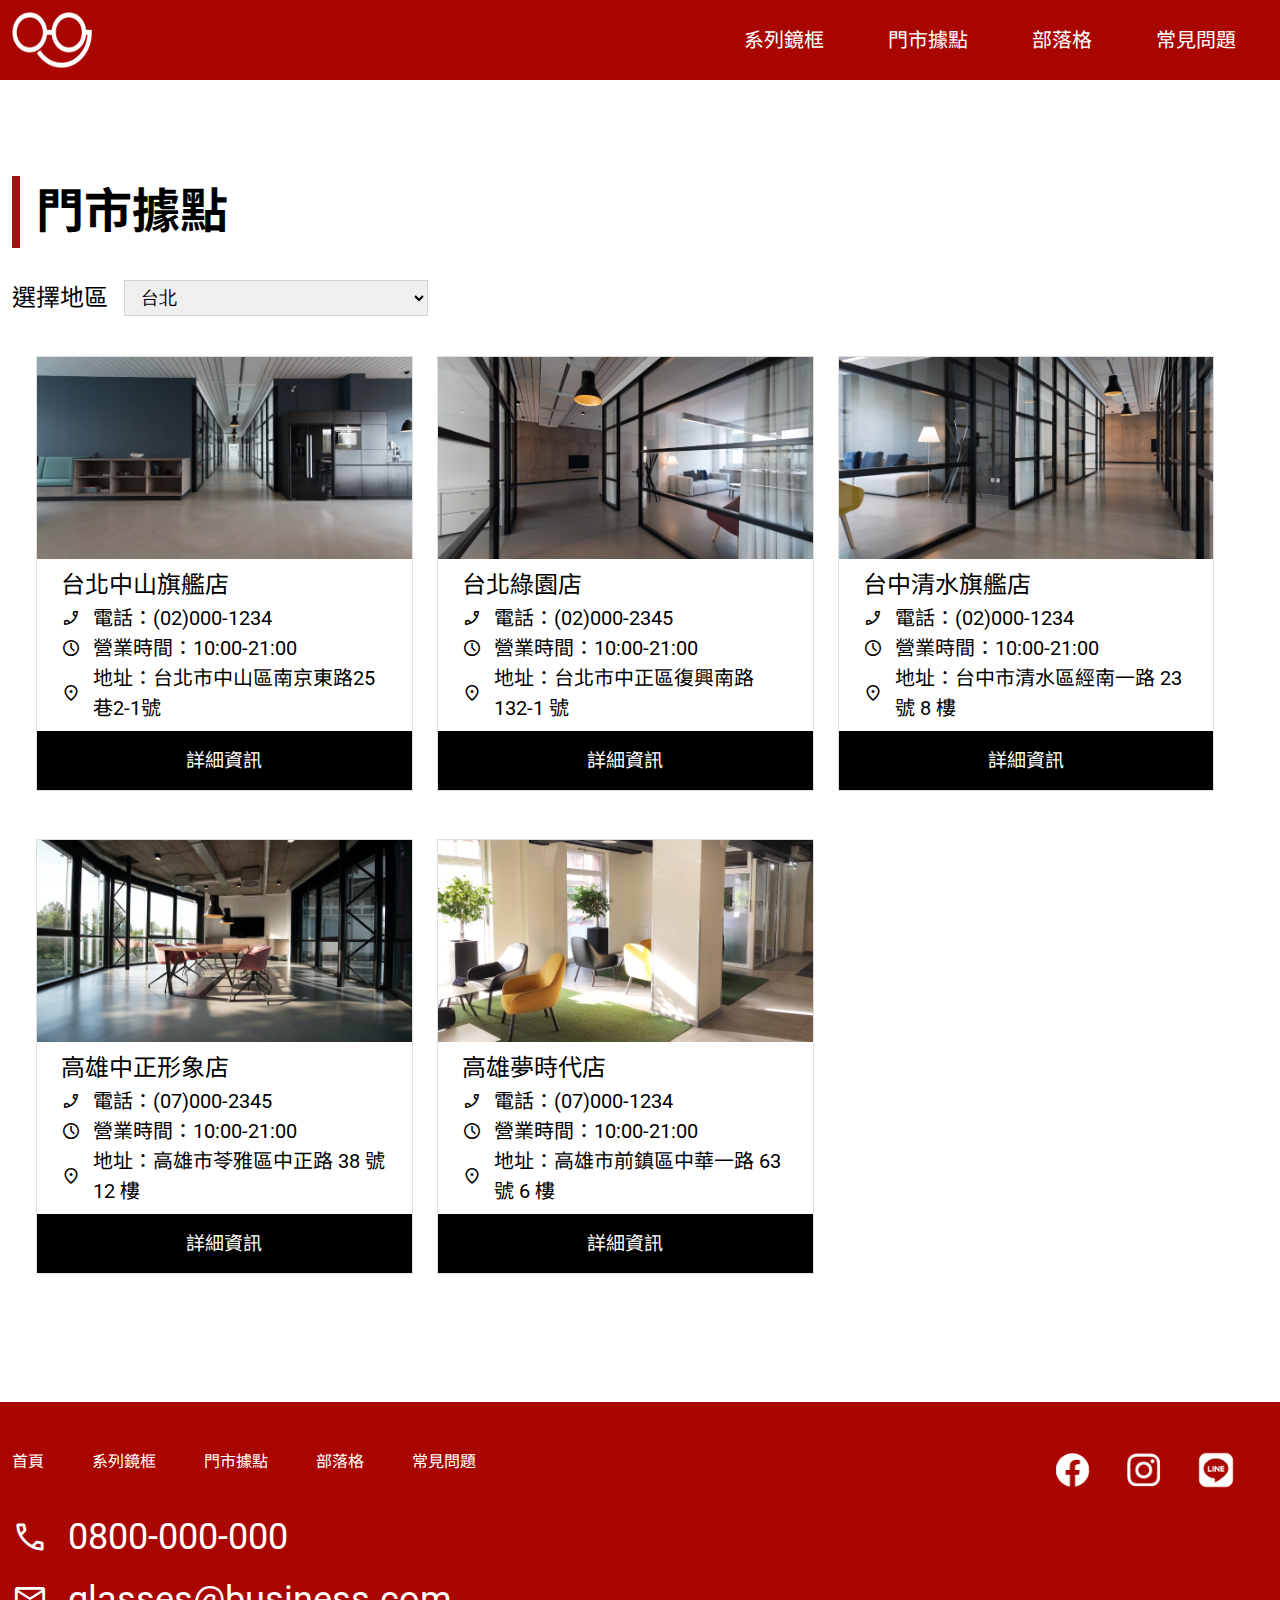
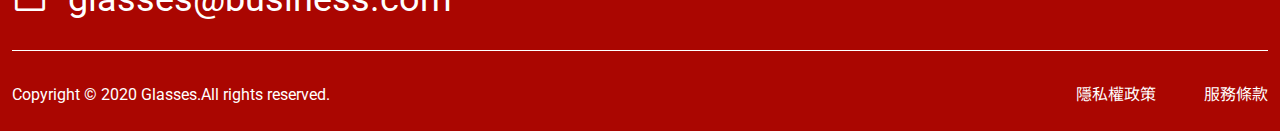
<file: store.html>
<!DOCTYPE html>
<html lang="en">

<head>
  <meta charset="UTF-8">
  <meta name="viewport" content="width=device-width, initial-scale=1.0">
  <meta http-equiv="X-UA-Compatible" content="ie=edge">
  <title>門市</title>
  <link rel="stylesheet" href="https://fonts.googleapis.com/css2?family=Material+Symbols+Outlined:opsz,wght,FILL,GRAD@48,400,0,0" />
  <link rel="stylesheet" href="./assets/style/all.css">
</head>

<body>
  <div class="bg-red">
    <header class="header container">
      <a href="index.html"><img src="./assets/images/logo-white.png" alt="logo"></a>
      <ul class="headerMenu">
        <li><a href="#">系列鏡框</a></li>
        <li><a href="store.html">門市據點</a></li>
        <li><a href="#">部落格</a></li>
        <li><a href="#">常見問題</a></li>
      </ul>
    </header>
  </div>


  
<div class="store container">
    <h2>門市據點</h2>
    <div class="d-flex choose">
        <p>選擇地區</p>
        <select value="請選擇地區">
            <option value="請選擇地區" disabled>請選擇地區</option>
            <option value="台北">台北</option>
            <option value="台中">台中</option>
            <option value="高雄">高雄</option>
        </select>
    </div>
    <ul class="d-flex">
        <li>
            <img src="./assets/images/store-1.png" alt="台北中山旗艦店">
            <div class="storeCardContent">
                <h3>台北中山旗艦店</h3>
                <div class="d-flex storeCardContentAlign">
                    <span class="material-symbols-outlined storeCardContentIcon">
                        phone_enabled
                    </span>
                    <p class="storeCardContentText">電話：(02)000-1234</p>
                </div>
                <div class="d-flex storeCardContentAlign">
                    <span class="material-symbols-outlined storeCardContentIcon">
                        schedule
                    </span>
                    <p class="storeCardContentText">營業時間：10:00-21:00</p>
                </div>
                <div class="d-flex storeCardContentAlign">
                    <span class="material-symbols-outlined storeCardContentIcon">
                        location_on
                    </span>
                    <p class="storeCardContentText">地址：台北市中山區南京東路25巷2-1號</p>
                </div>
            </div>
            <a href="#">詳細資訊</a>
        </li>
        <li>
            <img src="./assets/images/store-2.png" alt="台北綠園店">
            <div class="storeCardContent">
                <h3>台北綠園店</h3>
                <div class="d-flex storeCardContentAlign">
                    <span class="material-symbols-outlined storeCardContentIcon">
                        phone_enabled
                    </span>
                    <p class="storeCardContentText">電話：(02)000-2345</p>
                </div>
                <div class="d-flex storeCardContentAlign">
                    <span class="material-symbols-outlined storeCardContentIcon">
                        schedule
                    </span>
                    <p class="storeCardContentText">營業時間：10:00-21:00</p>
                </div>
                <div class="d-flex storeCardContentAlign">
                    <span class="material-symbols-outlined storeCardContentIcon">
                        location_on
                    </span>
                    <p class="storeCardContentText">地址：台北市中正區復興南路 132-1 號</p>
                </div>
            </div>
            <a href="#">詳細資訊</a>
        </li>
        <li>
            <img src="./assets/images/store-3.png" alt="台中清水旗艦店">
            <div class="storeCardContent">
                <h3>台中清水旗艦店</h3>
                <div class="d-flex storeCardContentAlign">
                    <span class="material-symbols-outlined storeCardContentIcon">
                        phone_enabled
                    </span>
                    <p class="storeCardContentText">電話：(02)000-1234</p>
                </div>
                <div class="d-flex storeCardContentAlign">
                    <span class="material-symbols-outlined storeCardContentIcon">
                        schedule
                    </span>
                    <p class="storeCardContentText">營業時間：10:00-21:00</p>
                </div>
                <div class="d-flex storeCardContentAlign">
                    <span class="material-symbols-outlined storeCardContentIcon">
                        location_on
                    </span>
                    <p class="storeCardContentText">地址：台中市清水區經南一路 23 號 8 樓</p>
                </div>
            </div>
            <a href="#">詳細資訊</a>
        </li>
        <li>
            <img src="./assets/images/store-4.png" alt="高雄中正形象店">
            <div class="storeCardContent">
                <h3>高雄中正形象店</h3>
                <div class="d-flex storeCardContentAlign">
                    <span class="material-symbols-outlined storeCardContentIcon">
                        phone_enabled
                    </span>
                    <p class="storeCardContentText">電話：(07)000-2345</p>
                </div>
                <div class="d-flex storeCardContentAlign">
                    <span class="material-symbols-outlined storeCardContentIcon">
                        schedule
                    </span>
                    <p class="storeCardContentText">營業時間：10:00-21:00</p>
                </div>
                <div class="d-flex storeCardContentAlign">
                    <span class="material-symbols-outlined storeCardContentIcon">
                        location_on
                    </span>
                    <p class="storeCardContentText">地址：高雄市苓雅區中正路 38 號 12 樓</p>
                </div>
            </div>
            <a href="#">詳細資訊</a>
        </li>
        <li>
            <img src="./assets/images/store-5.png" alt="高雄夢時代店">
            <div class="storeCardContent">
                <h3>高雄夢時代店</h3>
                <div class="d-flex storeCardContentAlign">
                    <span class="material-symbols-outlined storeCardContentIcon">
                        phone_enabled
                    </span>
                    <p class="storeCardContentText">電話：(07)000-1234</p>
                </div>
                <div class="d-flex storeCardContentAlign">
                    <span class="material-symbols-outlined storeCardContentIcon">
                        schedule
                    </span>
                    <p class="storeCardContentText">營業時間：10:00-21:00</p>
                </div>
                <div class="d-flex storeCardContentAlign">
                    <span class="material-symbols-outlined storeCardContentIcon">
                        location_on
                    </span>
                    <p class="storeCardContentText">地址：高雄市前鎮區中華一路 63 號 6 樓</p>
                </div>
            </div>
            <a href="#">詳細資訊</a>
        </li>
    </ul>
</div>

  <div class="bg-red">
    <footer class="footer container">
      <div class="d-flex footerContent">
        <div>
          <ul class="footeMenu d-flex">
            <li><a href="index.html">首頁</a></li>
            <li><a href="#">系列鏡框</a></li>
            <li><a href="store.html">門市據點</a></li>
            <li><a href="#">部落格</a></li>
            <li><a href="#">常見問題</a></li>
          </ul>
          <ul class="connection">
            <li class="d-flex">
              <span class="material-symbols-outlined">
                call
              </span>
              <a href="tel:+886-800000000">0800-000-000</a>
            </li>
            <li class="d-flex">
              <span class="material-symbols-outlined">
                mail
              </span>
              <a href="mailto:glasses@business.com">glasses@business.com</a>
            </li>
          </ul>
        </div>
        <ul class="d-flex connectionImg">
          <li><a href="#"><img src="./assets/images/ic-social-fb.png" alt="fb"></a></li>
          <li><a href="#"><img src="./assets/images/ic_social_ig.png" alt="ig"></a></li>
          <li><a href="#"><img src="./assets/images/ic_social_line.png" alt="line"></a></li>
        </ul>
      </div>
      <div class="footerTrxt d-flex">
        <p>Copyright © 2020 Glasses.All rights reserved.</p>
        <div class="d-flex">
          <p class="mr-6">隱私權政策</p>
          <p>服務條款</p>
        </div>
      </div>
    </footer>
  </div>
  
  <script src="./assets/js/vendors.js"></script>
  <script src="./assets/js/all.js"></script>
</body>

</html>
</file>
<file: assets/style/all.css>
@charset "UTF-8";
@import url("https://fonts.googleapis.com/css2?family=Noto+Sans+TC:wght@400;500;700&family=Roboto:ital,wght@0,400;0,500;0,700;0,900;1,900&display=swap");
/* http://meyerweb.com/eric/tools/css/reset/ 
   v2.0 | 20110126
   License: none (public domain)
*/
html, body, div, span, applet, object, iframe,
h1, h2, h3, h4, h5, h6, p, blockquote, pre,
a, abbr, acronym, address, big, cite, code,
del, dfn, em, img, ins, kbd, q, s, samp,
small, strike, strong, sub, sup, tt, var,
b, u, i, center,
dl, dt, dd, ol, ul, li,
fieldset, form, label, legend,
table, caption, tbody, tfoot, thead, tr, th, td,
article, aside, canvas, details, embed,
figure, figcaption, footer, header, hgroup,
menu, nav, output, ruby, section, summary,
time, mark, audio, video {
  margin: 0;
  padding: 0;
  border: 0;
  font-size: 100%;
  font: inherit;
  vertical-align: baseline; }

/* HTML5 display-role reset for older browsers */
article, aside, details, figcaption, figure,
footer, header, hgroup, menu, nav, section {
  display: block; }

body {
  line-height: 1; }

ol, ul {
  list-style: none; }

blockquote, q {
  quotes: none; }

blockquote:before, blockquote:after,
q:before, q:after {
  content: '';
  content: none; }

table {
  border-collapse: collapse;
  border-spacing: 0; }

/* 盒模型 */
*,
*::before,
*::after {
  -webkit-box-sizing: border-box;
          box-sizing: border-box; }

/* 使圖片沒有間距 */
img {
  vertical-align: middle;
  max-width: 100%;
  height: auto; }

body {
  font-family: 'Roboto', 'Noto Sans TC', sans-serif;
  line-height: 1.5; }

a {
  display: block;
  text-decoration: none; }

.bg-red {
  background: #AA0601; }

.container {
  max-width: 1320px;
  margin: 0 auto;
  padding: 0 12px; }

.d-flex {
  display: -webkit-box;
  display: -ms-flexbox;
  display: flex; }

.mr-6 {
  margin-right: 48px; }

.header {
  display: -webkit-box;
  display: -ms-flexbox;
  display: flex;
  -webkit-box-pack: justify;
      -ms-flex-pack: justify;
          justify-content: space-between;
  -webkit-box-align: center;
      -ms-flex-align: center;
          align-items: center; }
  @media (max-width: 767px) {
    .header {
      -webkit-box-orient: vertical;
      -webkit-box-direction: normal;
          -ms-flex-direction: column;
              flex-direction: column;
      padding: 0; } }
  .header a {
    padding-top: 12px;
    padding-bottom: 12px; }
    .header a img {
      width: 80px;
      height: 56px; }
  .header .headerMenu {
    display: -webkit-box;
    display: -ms-flexbox;
    display: flex;
    -webkit-box-pack: justify;
        -ms-flex-pack: justify;
            justify-content: space-between; }
    @media (max-width: 767px) {
      .header .headerMenu {
        width: 100%;
        -ms-flex-wrap: wrap;
            flex-wrap: wrap; } }
    @media (max-width: 767px) {
      .header .headerMenu li {
        text-align: center;
        width: 50%;
        border: 0.5px solid #fff; } }
    .header .headerMenu li a {
      white-space: nowrap;
      padding: 8px;
      margin: 0 24px;
      font-size: 20px;
      color: #fff; }
      .header .headerMenu li a:hover {
        background: #fff;
        color: #AA0601;
        border-radius: 8px; }
        @media (max-width: 767px) {
          .header .headerMenu li a:hover {
            margin: 0;
            border-radius: 0; } }

.footer {
  padding-top: 48px; }
  .footer .footerContent {
    -webkit-box-pack: justify;
        -ms-flex-pack: justify;
            justify-content: space-between; }

.footeMenu {
  margin-bottom: 36px; }
  @media (max-width: 767px) {
    .footeMenu {
      display: none; } }
  .footeMenu li {
    margin-right: 48px; }
    .footeMenu li a {
      color: #fff; }
      .footeMenu li a:hover {
        color: #650300; }

.connection {
  font-size: 36px;
  color: #fff;
  margin-bottom: 24px; }
  @media (max-width: 767px) {
    .connection {
      font-size: 16px; } }
  .connection li {
    -webkit-box-align: center;
        -ms-flex-align: center;
            align-items: center;
    margin-bottom: 8px; }
    .connection li:hover span,
    .connection li:hover a {
      color: #650300; }
  .connection span {
    font-size: 36px;
    margin-right: 20px; }
    @media (max-width: 767px) {
      .connection span {
        font-size: 20px;
        margin-right: 10px; } }
  .connection a {
    color: #fff; }

.connectionImg li {
  margin-right: 32px; }
  @media (max-width: 767px) {
    .connectionImg li {
      margin-right: 8px; } }
  .connectionImg li img {
    width: 40px;
    height: 40px; }
    @media (max-width: 767px) {
      .connectionImg li img {
        width: 24px;
        height: 24px; } }

.footerTrxt {
  padding: 32px 0 24px 0;
  border-top: 1px solid #FFF;
  -webkit-box-pack: justify;
      -ms-flex-pack: justify;
          justify-content: space-between; }
  @media (max-width: 767px) {
    .footerTrxt {
      -webkit-box-orient: vertical;
      -webkit-box-direction: normal;
          -ms-flex-direction: column;
              flex-direction: column; } }
  .footerTrxt p {
    color: #fff; }
    @media (max-width: 767px) {
      .footerTrxt p {
        margin-bottom: 8px; } }
  @media (max-width: 767px) {
    .footerTrxt > div {
      -webkit-box-orient: vertical;
      -webkit-box-direction: normal;
          -ms-flex-direction: column;
              flex-direction: column; } }

.bg-pink {
  background: #FBF2F2; }

h2 {
  color: #650300;
  font-size: 48px;
  text-align: center;
  font-weight: 700; }
  @media (max-width: 576px) {
    h2 {
      font-size: 24px; } }

h4 {
  color: #AA0601;
  font-size: 48px;
  text-align: center;
  font-weight: 700;
  font-style: italic; }

.banner {
  max-width: 100%;
  height: calc(100vh - 80px);
  background: url("../images/home-header.png");
  background-size: cover;
  position: relative; }
  @media (max-width: 767px) {
    .banner {
      height: calc(100vh - 175.2px);
      background: url("../images/home-header-sm.png");
      background-size: cover; } }
  .banner .bannerContent {
    text-align: right;
    position: absolute;
    top: 50%;
    right: 8%;
    -webkit-transform: translateY(-50%);
        -ms-transform: translateY(-50%);
            transform: translateY(-50%);
    color: #650300; }
    @media (max-width: 767px) {
      .banner .bannerContent {
        right: 1%; } }
    @media (max-width: 576px) {
      .banner .bannerContent {
        right: 5%; } }
    .banner .bannerContent h1 {
      font-size: 64px;
      white-space: nowrap; }
      @media (max-width: 576px) {
        .banner .bannerContent h1 {
          font-size: 24px; } }
    .banner .bannerContent > p {
      font-size: 36px; }
      @media (max-width: 576px) {
        .banner .bannerContent > p {
          font-size: 16px; } }
    .banner .bannerContent .bannerCententBtn {
      background: #AA0601;
      color: #fff;
      border: none;
      font-size: 20px;
      font-weight: 500;
      padding: 6px 12px; }

.mainFeatures {
  padding-top: 80px;
  padding-bottom: 80px;
  text-align: center; }
  .mainFeatures h2 {
    margin-bottom: 32px; }
  .mainFeatures ul {
    -webkit-box-pack: justify;
        -ms-flex-pack: justify;
            justify-content: space-between;
    -ms-flex-wrap: wrap;
        flex-wrap: wrap; }
    .mainFeatures ul li {
      width: 24%; }
      @media (max-width: 767px) {
        .mainFeatures ul li {
          width: 49%; } }
      @media (max-width: 576px) {
        .mainFeatures ul li {
          width: 100%; } }
      .mainFeatures ul li img {
        width: 100px;
        margin-bottom: 24px; }
      .mainFeatures ul li h3 {
        color: #650300;
        font-size: 24px;
        font-weight: 700;
        margin-bottom: 8px; }
      .mainFeatures ul li p {
        text-align: left; }

.mainSeries {
  padding-top: 80px;
  padding-bottom: 80px; }
  .mainSeries h2 {
    margin-bottom: 48px; }
  .mainSeries ul {
    -webkit-box-pack: justify;
        -ms-flex-pack: justify;
            justify-content: space-between;
    -ms-flex-wrap: wrap;
        flex-wrap: wrap; }
    .mainSeries ul li {
      width: 32%; }
      @media (max-width: 767px) {
        .mainSeries ul li {
          width: 100%; } }
      .mainSeries ul li img {
        margin-bottom: 8px;
        width: 100%;
        -o-object-fit: cover;
           object-fit: cover; }
      .mainSeries ul li h4 {
        word-break: break-all; }

.mainDesign {
  background: url("../images/index-bg.png");
  max-width: 100%;
  padding-top: 80px;
  padding-bottom: 80px; }
  .mainDesign .designImg {
    height: 240px;
    background-size: 100% 100%; }
  @media (max-width: 767px) {
    .mainDesign .dOUBLEAMb {
      margin-bottom: 24px; } }
  .mainDesign .dOUBLEA {
    background-image: url("../images/home-section4-1.png"); }
    @media (max-width: 576px) {
      .mainDesign .dOUBLEA {
        background-image: url("../images/home-section4-1-sm.png"); } }
  .mainDesign .yOUTH {
    background-image: url("../images/home-section4-2.png"); }
    @media (max-width: 576px) {
      .mainDesign .yOUTH {
        background-image: url("../assets/images/home-section4-2-sm.png"); } }
  .mainDesign h2 {
    color: #fff;
    margin-bottom: 48px; }
  .mainDesign ul {
    -ms-flex-wrap: wrap;
        flex-wrap: wrap; }
    .mainDesign ul li {
      width: 50%; }
      @media (max-width: 767px) {
        .mainDesign ul li {
          width: 100%; } }
      .mainDesign ul li h4 {
        background: #fff; }

.mainRecommend {
  padding-top: 80px;
  padding-bottom: 80px; }
  .mainRecommend h2 {
    margin-bottom: 48px; }
  .mainRecommend ul {
    -webkit-box-pack: justify;
        -ms-flex-pack: justify;
            justify-content: space-between;
    -ms-flex-wrap: wrap;
        flex-wrap: wrap; }
    .mainRecommend ul li {
      width: 24%;
      -webkit-box-shadow: 0px 2px 6px #00000029;
              box-shadow: 0px 2px 6px #00000029;
      border: 1px solid #DEE2E6; }
      @media (max-width: 767px) {
        .mainRecommend ul li {
          width: 49%;
          margin-bottom: 24px; } }
      @media (max-width: 576px) {
        .mainRecommend ul li {
          width: 100%;
          margin-bottom: 16px; } }

.cardContent {
  padding: 16px;
  -webkit-box-orient: vertical;
  -webkit-box-direction: normal;
      -ms-flex-direction: column;
          flex-direction: column;
  -webkit-box-pack: justify;
      -ms-flex-pack: justify;
          justify-content: space-between; }
  .cardContent .name {
    font-weight: 500;
    margin-bottom: 8px; }
  .cardContent .text {
    margin-bottom: 48px; }
  .cardContent .date {
    font-size: 14px;
    color: #707070; }

.contactUs {
  width: 50%;
  margin: 0 auto;
  padding-top: 80px;
  padding-bottom: 80px; }
  @media (max-width: 767px) {
    .contactUs {
      width: 75%; } }
  @media (max-width: 576px) {
    .contactUs {
      width: 100%; } }
  .contactUs h2 {
    margin-bottom: 48px; }
  .contactUs p {
    margin-bottom: 24px; }
  .contactUs .contactUsForm {
    -webkit-box-orient: vertical;
    -webkit-box-direction: normal;
        -ms-flex-direction: column;
            flex-direction: column; }
    .contactUs .contactUsForm label {
      margin-bottom: 8px; }
    .contactUs .contactUsForm input {
      padding: 6px 12px;
      background: transparent;
      margin-bottom: 16px;
      border: 1px solid #000000; }
    .contactUs .contactUsForm input[type="checkbox"] {
      position: relative; }
    .contactUs .contactUsForm input[type=checkbox]:after {
      position: absolute;
      width: 16px;
      height: 16px;
      top: 0;
      content: "";
      background-color: #FBF2F2;
      color: #fff;
      border: 1px solid #000;
      padding-left: 0;
      border-radius: 3px;
      text-align: center; }
    .contactUs .contactUsForm input[type=checkbox]:checked:after {
      content: "✓";
      font-size: 12px;
      background-color: #AA0601; }
    .contactUs .contactUsForm textarea {
      padding: 6px 12px;
      background: transparent;
      border: 1px solid #000000;
      margin-bottom: 16px; }
    .contactUs .contactUsForm .contactUsFormBtn {
      margin-top: 48px;
      width: 50%;
      border: none;
      color: #fff;
      background: #AA0601;
      -ms-flex-item-align: center;
          align-self: center;
      padding: 16px 0;
      border: 1px solid #AA0601; }
      .contactUs .contactUsForm .contactUsFormBtn:hover {
        background: #fff;
        color: #AA0601; }

.store {
  padding-top: 96px;
  padding-bottom: 80px; }
  .store h2 {
    text-align: left;
    padding: 0 16px;
    border-left: 8px solid #9F1213;
    color: #000;
    margin-bottom: 32px; }
  .store .choose {
    -webkit-box-align: center;
        -ms-flex-align: center;
            align-items: center;
    margin-bottom: 40px; }
    .store .choose p {
      font-size: 24px;
      margin-right: 16px; }
    .store .choose select {
      font-size: 18px;
      border: 1px solid #CED4DA;
      width: 304px;
      padding: 6px 12px; }
  .store ul {
    -ms-flex-wrap: wrap;
        flex-wrap: wrap; }
    .store ul li {
      width: 30%;
      border: 1px solid #00000020;
      margin-bottom: 48px;
      margin-left: 24px; }
      @media (max-width: 767px) {
        .store ul li {
          width: 45%; } }
      @media (max-width: 576px) {
        .store ul li {
          width: 100%;
          margin-left: 0; } }
  .store a {
    width: 100%;
    background: #000;
    color: #fff;
    font-size: 19px;
    line-height: 27px;
    text-align: center;
    padding: 16px 0; }

.storeCardContent {
  padding: 8px 24px; }
  .storeCardContent h3 {
    font-size: 24px; }
  .storeCardContent .storeCardContentAlign {
    -webkit-box-align: center;
        -ms-flex-align: center;
            align-items: center; }
  .storeCardContent .storeCardContentIcon {
    font-size: 20px;
    margin-right: 12px; }
  .storeCardContent .storeCardContentText {
    font-size: 20px; }

/*# sourceMappingURL=all.css.map */
</file>
